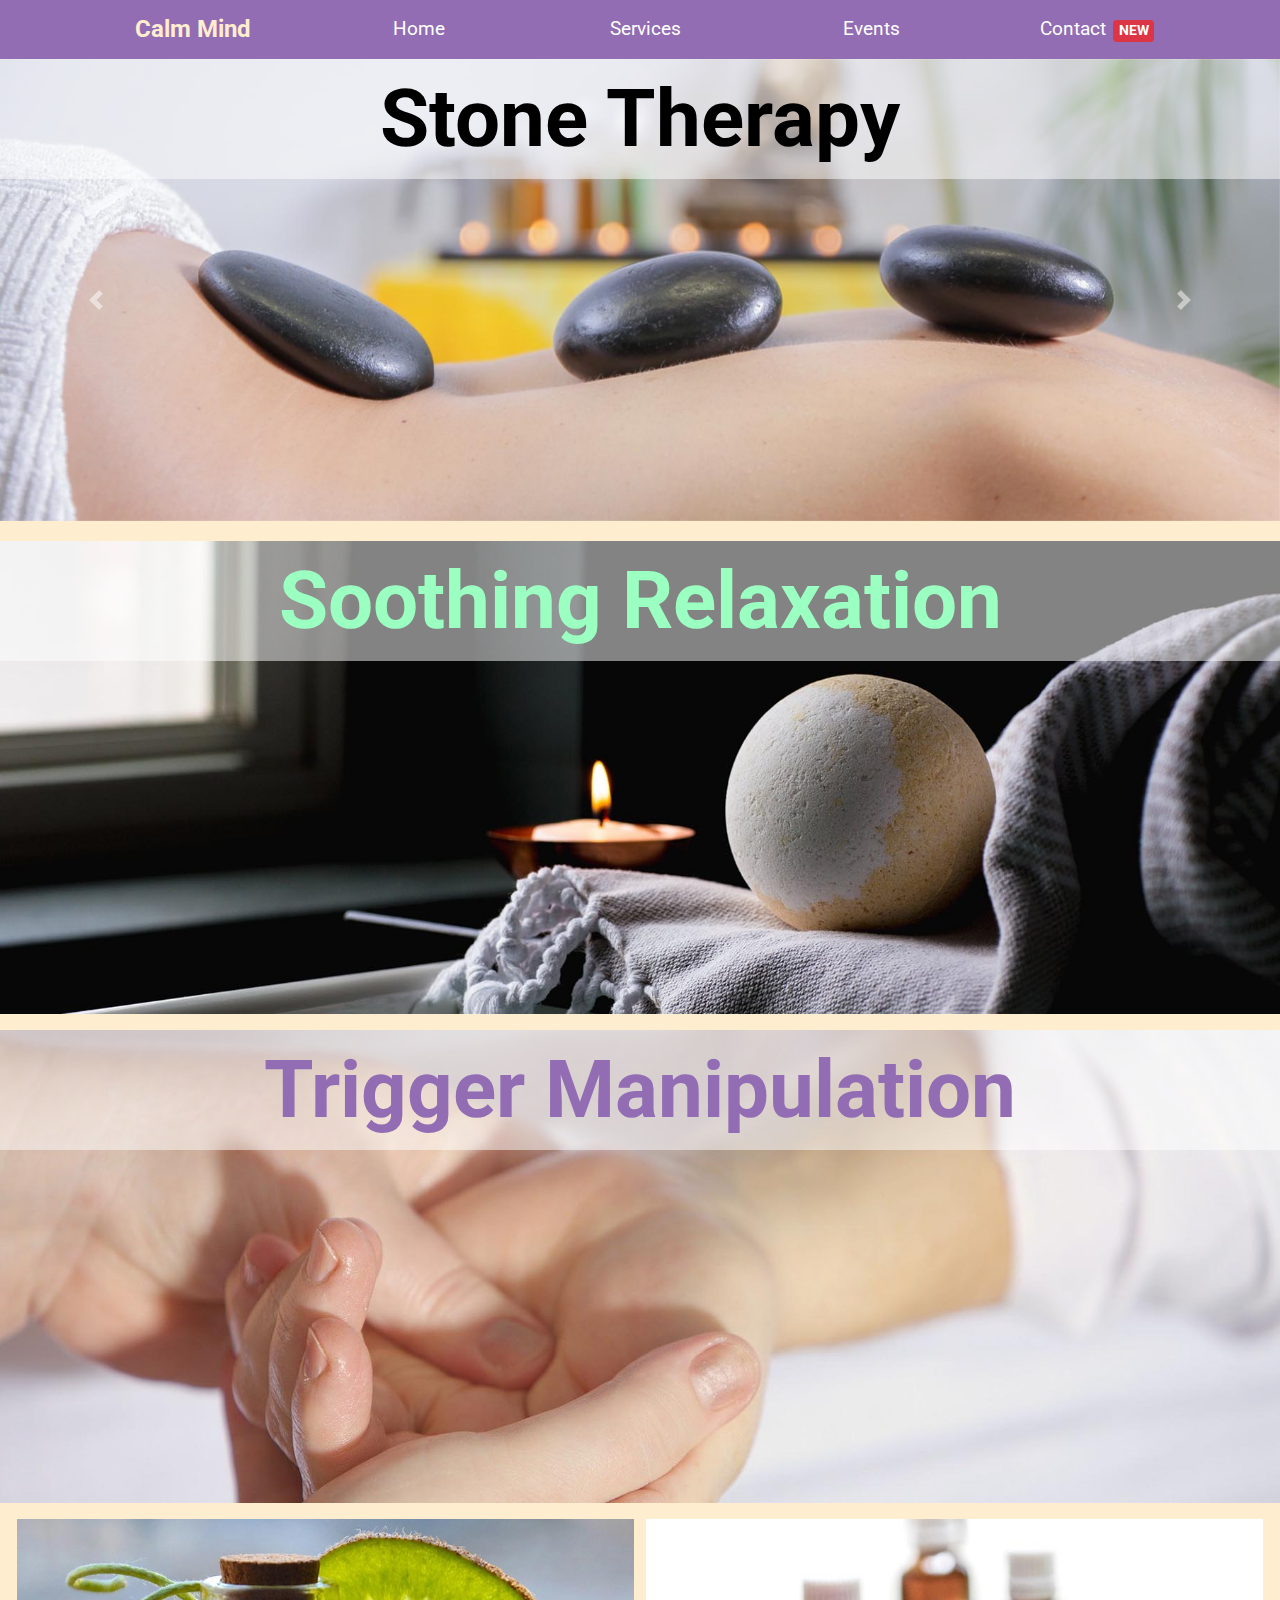
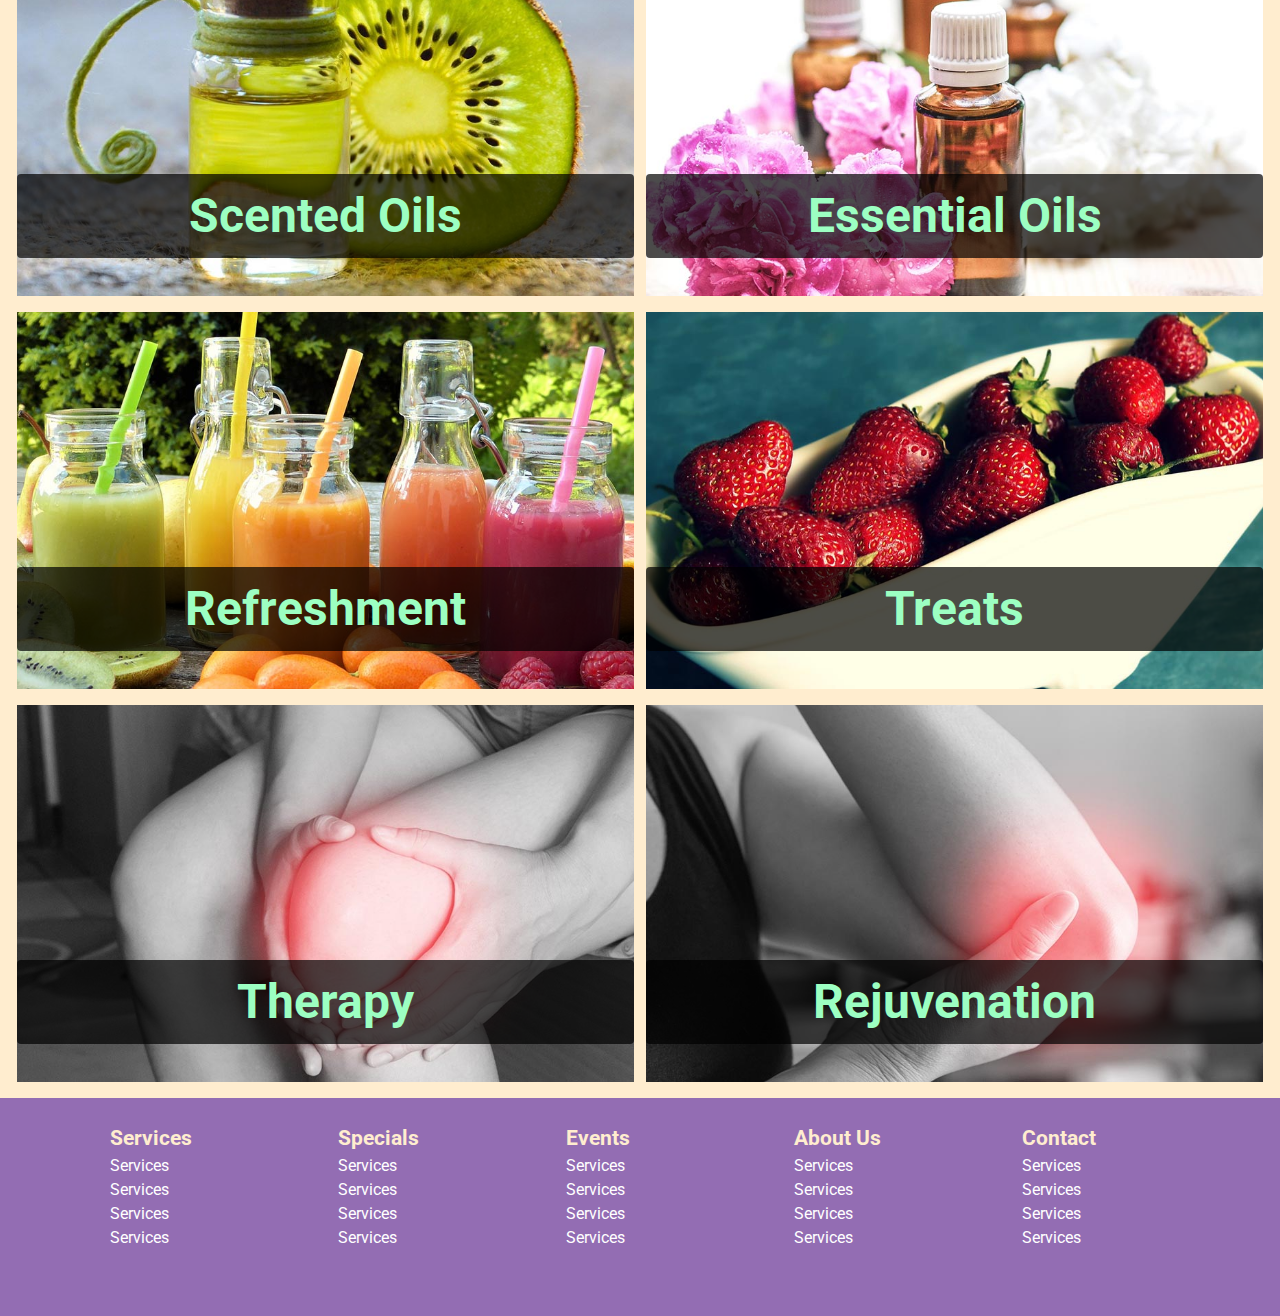
<file: index.html>
<!DOCTYPE html>
<html>
<head>
	<title>Calm Mind</title>
	<meta name="viewport" content="width=device-width, initial-scale=1">

	<link href="https://fonts.googleapis.com/css?family=Roboto:400,700&display=swap" rel="stylesheet">

	<link href="css/bootstrap.min.css" type="text/css" rel="stylesheet">
	<link href="css/index.css" type="text/css" rel="stylesheet">
	<link href="css/index.css" type="text/css" rel="stylesheet">
</head>
<body>
	
<!-- Your code here! -->

<nav>
	<div class="container-fluid navBack">
		<div class="container ">
			<div class="row">
				<div class="col menu logo">Calm Mind</div>
				<div class="col menu home">
					<a href="#">Home</a>
				</div>
				<div class="col menu">
					<a href="#">Services</a>
				</div>
				<div class="col menu">
					<a href="/events.html">Events</a>
				</div>
				<div class="col menu">
					<a href="/contact.html">Contact</a><span class="badge badge-danger bdgSpace">NEW</span>
				</div>
			</div>
		</div>
	</div>
</nav>

<main>

	<div class="container-fluid">
		<div id="carouselExampleControls" class="carousel slide banMove" data-ride="carousel">
			<div class="carousel-inner">
				<figure class="mainImg">
			
			  		<div class="carousel-item active">
						<img src="images/main-1.jpg" class="d-block w-100">
				  	</div>
			  
					<div class="carousel-item">
						<img src="images/main-1-2.jpg" class="d-block w-100">
			  		</div>
			  
					<div class="carousel-item">
						<img src="images/main-1-3.jpg" class="d-block w-100">
					</div>
					  
					<div class="tag" id="stone">Stone Therapy</div>
					
			  
				</figure>
				
			</div>
			<a class="carousel-control-prev" href="#carouselExampleControls" role="button" data-slide="prev">
				<span class="carousel-control-prev-icon" aria-hidden="true"></span>
				<span class="sr-only">Previous</span>
			  </a>
			  <a class="carousel-control-next" href="#carouselExampleControls" role="button" data-slide="next">
				<span class="carousel-control-next-icon" aria-hidden="true"></span>
				<span class="sr-only">Next</span>
			  </a>
		</div>

		<div class="row">
			<figure class="mainImg">
				<img src="images/main-2.jpg" alt="main-2">
				<div class="tag" id="sooth">Soothing Relaxation</div>
			</figure>
		</div>
		<div class="row">
			<figure class="mainImg">
				<img src="images/main-3.jpg" alt="main-3">
				<div class="tag" id="trig">Trigger Manipulation</div>
			</figure>
		</div>
	</div>

	<div class="container-fluid boxes">
		<div class="row">
			<div class="col-sm-12 col-md-6 gut">
				<figure class="mainImg">
					<img src="images/low-1.jpg" alt="low-1">
					<div>
						<a class="btn btn-primary lowTag" href="#" role="button">Scented Oils</a>
					</div>
				</figure>
			</div>
			<div class="col-sm-12 col-md-6 gut">
				<figure class="mainImg">
					<img src="images/low-2.jpg" alt="low-2">
					<div>
						<a class="btn btn-primary lowTag" href="#" role="button">Essential Oils</a>
					</div>
				</figure>
			</div>
		</div>

		<div class="row">
			<div class="col-sm-12 col-md-6 gut">
				<figure class="mainImg">
					<img src="images/low-5.jpg" alt="low-3">
					<div>
						<a class="btn btn-primary lowTag" href="#" role="button">Refreshment</a>
					</div>
				</figure>
			</div>
			<div class="col-sm-12 col-md-6 gut">
				<figure class="mainImg">
					<img src="images/low-6.jpg" alt="low-4">
					<div>
						<a class="btn btn-primary lowTag" href="#" role="button">Treats</a>
					</div>
				</figure>
			</div>
		</div>

		<div class="row">
			<div class="col-sm-12 col-md-6 gut">
				<figure class="mainImg">
					<img src="images/low-3.jpg" alt="low-5">
					<div>
						<a class="btn btn-primary lowTag" href="#" role="button">Therapy</a>
					</div>
				</figure>
			</div>
			<div class="col-sm-12 col-md-6 gut">
				<figure class="mainImg">
					<img src="images/low-4.jpg" alt="low-6">
					<div>
						<a class="btn btn-primary lowTag" href="#" role="button">Rejuvenation</a>
					</div>				
				</figure>
			</div>
		</div>

	</div>

</main>

<footer>
	<div class="container-fluid footBack">
		<div class="container">
			<div class="row">
				<div class="col menuFoot">
					<ul>
						<l1 class="footHead">Services</l1><br>
						<l1><a href="#">Services</a></l1><br>
						<l1><a href="#">Services</a></l1><br>
						<l1><a href="#">Services</a></l1><br>
						<l1><a href="#">Services</a></l1><br>
					</ul>
				</div>
				<div class="col menuFoot">
					<ul>
						<l1 class="footHead">Specials</l1><br>
						<l1><a href="#">Services</a></l1><br>
						<l1><a href="#">Services</a></l1><br>
						<l1><a href="#">Services</a></l1><br>
						<l1><a href="#">Services</a></l1><br>
					</ul>
				</div>
				<div class="col menuFoot">
					<ul>
						<l1 class="footHead">Events</l1><br>
						<l1><a href="#">Services</a></l1><br>
						<l1><a href="#">Services</a></l1><br>
						<l1><a href="#">Services</a></l1><br>
						<l1><a href="#">Services</a></l1><br>
					</ul>
				</div>
				<div class="col menuFoot">
					<ul>
						<l1 class="footHead">About Us</l1><br>
						<l1><a href="#">Services</a></l1><br>
						<l1><a href="#">Services</a></l1><br>
						<l1><a href="#">Services</a></l1><br>
						<l1><a href="#">Services</a></l1><br>
					</ul>
				</div>
				<div class="col menuFoot">
					<ul>
						<l1 class="footHead">Contact</l1><br>
						<l1><a href="#">Services</a></l1><br>
						<l1><a href="#">Services</a></l1><br>
						<l1><a href="#">Services</a></l1><br>
						<l1><a href="#">Services</a></l1><br>
					</ul>
				</div>
			</div>
		</div>
	</div>
</footer>


	

<script type="text/javascript" src="js/jquery.js"></script>
<script type="text/javascript" src="js/bootstrap.min.js"></script>
<script src="js/gsap.min.js"></script>
<script type="text/javascript" src="js/index.js"></script>

</body>
</html>
</file>
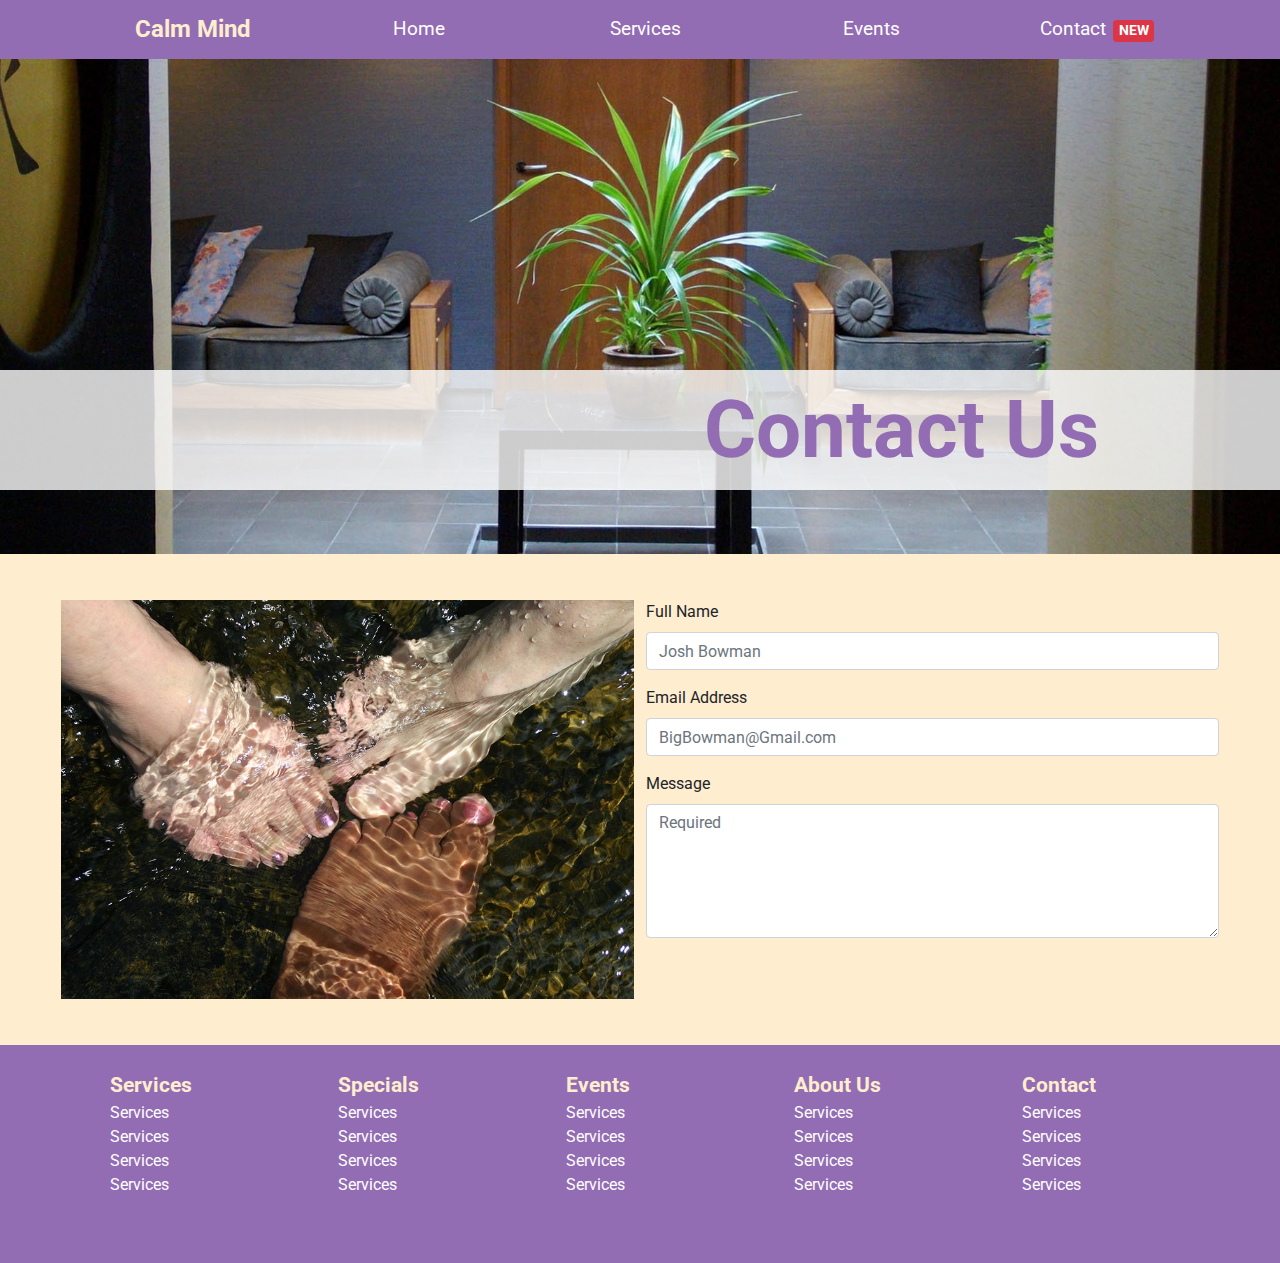
<file: contact.html>
<!DOCTYPE html>
<html>
<head>
	<title>Calm Mind - Events</title>
	<meta name="viewport" content="width=device-width, initial-scale=1">

	<link href="https://fonts.googleapis.com/css?family=Roboto:400,700&display=swap" rel="stylesheet">

	<link href="css/bootstrap.min.css" type="text/css" rel="stylesheet">
	<link href="css/index.css" type="text/css" rel="stylesheet">
</head>
<body>
	
<!-- Your code here! -->

<nav>
	<div class="container-fluid navBack">
		<div class="container ">
			<div class="row">
				<div class="col menu logo">Calm Mind</div>
				<div class="col menu">
					<a href="/index.html">Home</a>
				</div>
				<div class="col menu">
					<a href="#">Services</a>
				</div>
				<div class="col menu">
					<a href="/events.html">Events</a>
				</div>
				<div class="col menu">
					<a href="#">Contact</a><span class="badge badge-danger bdgSpace">NEW</span>
				</div>
			</div>
		</div>
	</div>
</nav>

<main>

	<div class="container-fluid">
		<div class="row">
			<figure class="mainImg">
				<img src="images/contact-main.jpg">
				<div class="eventTag">Contact Us</div>
			</figure>
		</div>
    </div>
    
    <div class="container tact">
        <div class="row">
            <div class="col-sm-12 col-md-6 gut">
				<figure class="mainImg">
                <img src="images/contact-1.jpg">
                </figure>
             </div>

             <div class="col-sm-12 col-md-6 gut">
                 <form>
                     <div class="form-group">
                         <label for="fullnameinput">Full Name</label>
                         <input type="text" class="form-control" id="fullnameinput" placeholder="Josh Bowman">
                    </div>

                    <div class="form-group">
                        <label for="emailinput">Email Address</label>
                        <input type="email" class="form-control" id="emailinput" placeholder="BigBowman@Gmail.com">
                    </div>

                    <div class="form-group">
                        <label for="messageArea">Message</label>
                        <textarea class="form-control messType" id="messageArea" rows="5" placeholder="Required"></textarea>
                    </div>

                    <button type="submit" class="btn btn-primary mb-2 messBut">Send Message</button>
                 </form>
             </div>

        </div>


    </div>

	

</main>

<footer>
	<div class="container-fluid footBack">
		<div class="container">
			<div class="row">
				<div class="col menuFoot">
					<ul>
						<l1 class="footHead">Services</l1><br>
						<l1><a href="#">Services</a></l1><br>
						<l1><a href="#">Services</a></l1><br>
						<l1><a href="#">Services</a></l1><br>
						<l1><a href="#">Services</a></l1><br>
					</ul>
				</div>
				<div class="col menuFoot">
					<ul>
						<l1 class="footHead">Specials</l1><br>
						<l1><a href="#">Services</a></l1><br>
						<l1><a href="#">Services</a></l1><br>
						<l1><a href="#">Services</a></l1><br>
						<l1><a href="#">Services</a></l1><br>
					</ul>
				</div>
				<div class="col menuFoot">
					<ul>
						<l1 class="footHead">Events</l1><br>
						<l1><a href="#">Services</a></l1><br>
						<l1><a href="#">Services</a></l1><br>
						<l1><a href="#">Services</a></l1><br>
						<l1><a href="#">Services</a></l1><br>
					</ul>
				</div>
				<div class="col menuFoot">
					<ul>
						<l1 class="footHead">About Us</l1><br>
						<l1><a href="#">Services</a></l1><br>
						<l1><a href="#">Services</a></l1><br>
						<l1><a href="#">Services</a></l1><br>
						<l1><a href="#">Services</a></l1><br>
					</ul>
				</div>
				<div class="col menuFoot">
					<ul>
						<l1 class="footHead">Contact</l1><br>
						<l1><a href="#">Services</a></l1><br>
						<l1><a href="#">Services</a></l1><br>
						<l1><a href="#">Services</a></l1><br>
						<l1><a href="#">Services</a></l1><br>
					</ul>
				</div>
			</div>
		</div>
	</div>
</footer>


	

<script type="text/javascript" src="js/jquery.js"></script>
<script type="text/javascript" src="js/bootstrap.min.js"></script>
<script src="js/gsap.min.js"></script>
<script type="text/javascript" src="js/index.js"></script>

</body>
</html>
</file>
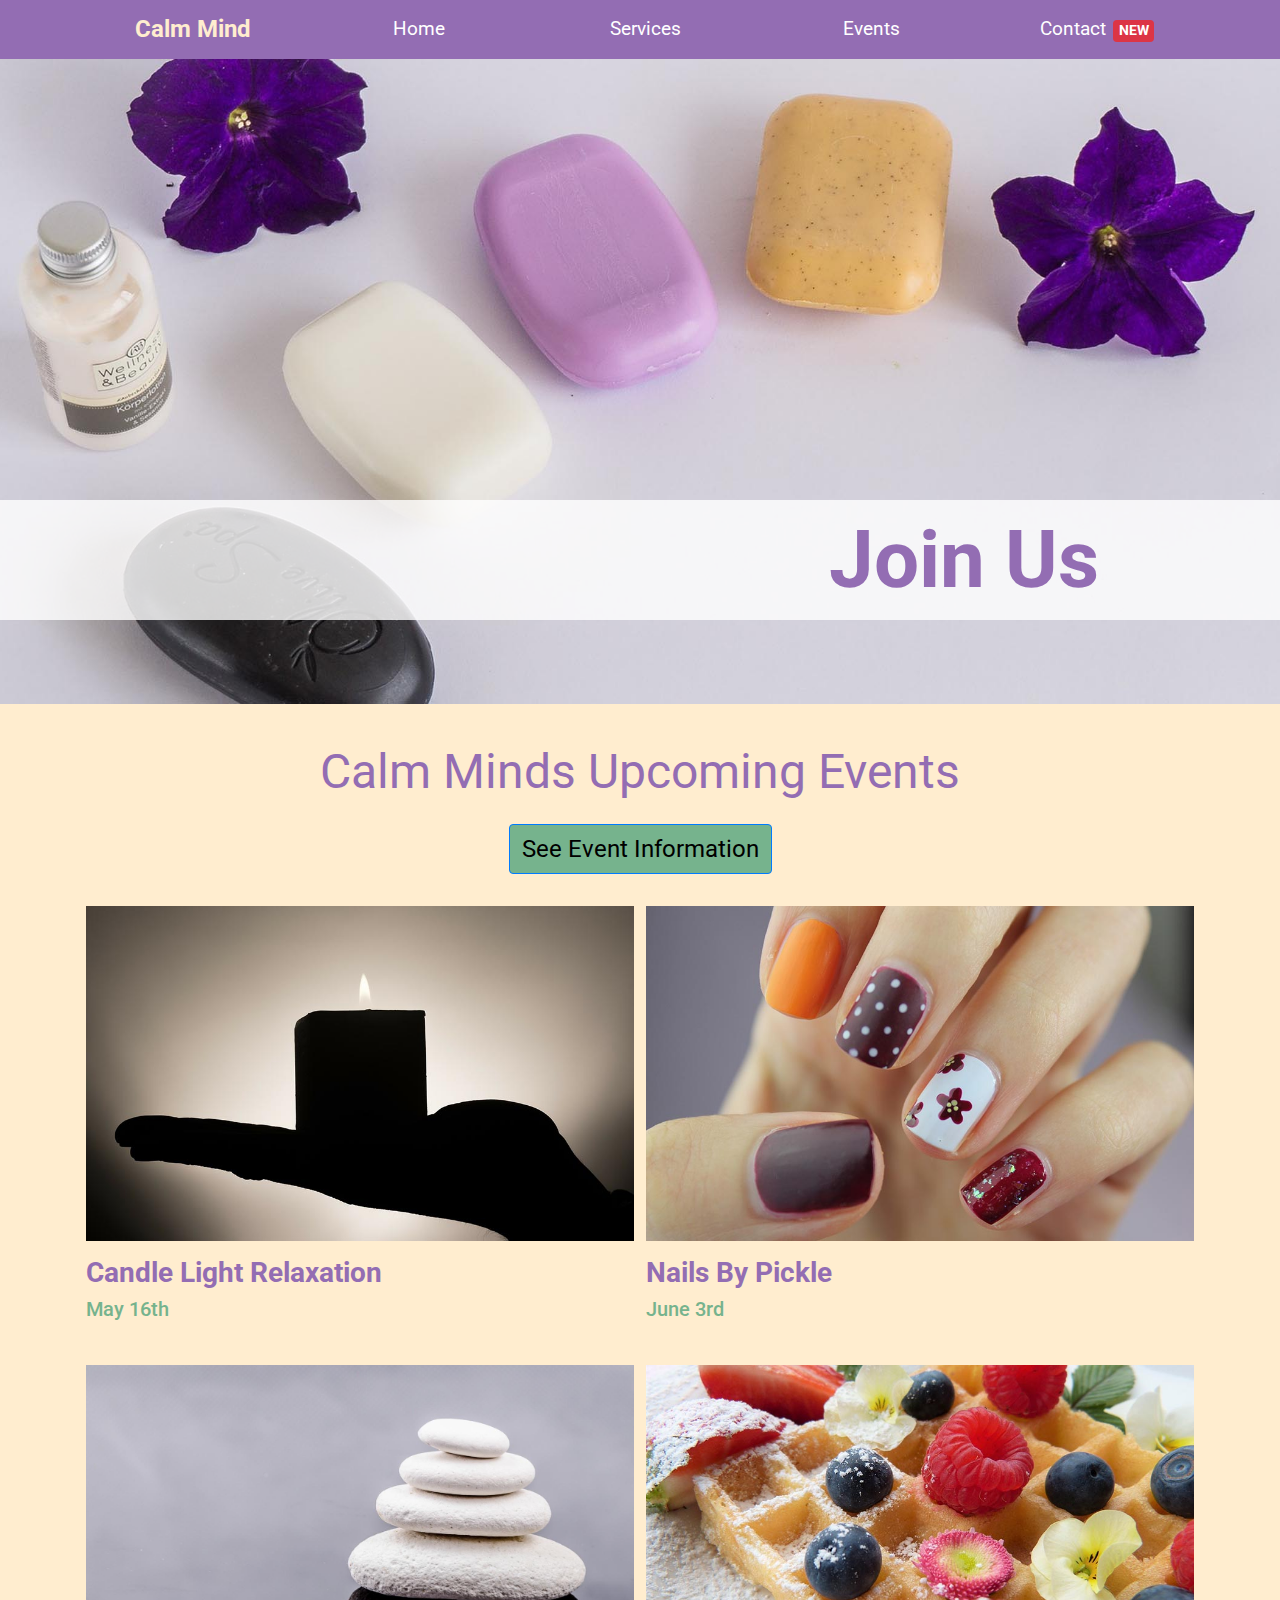
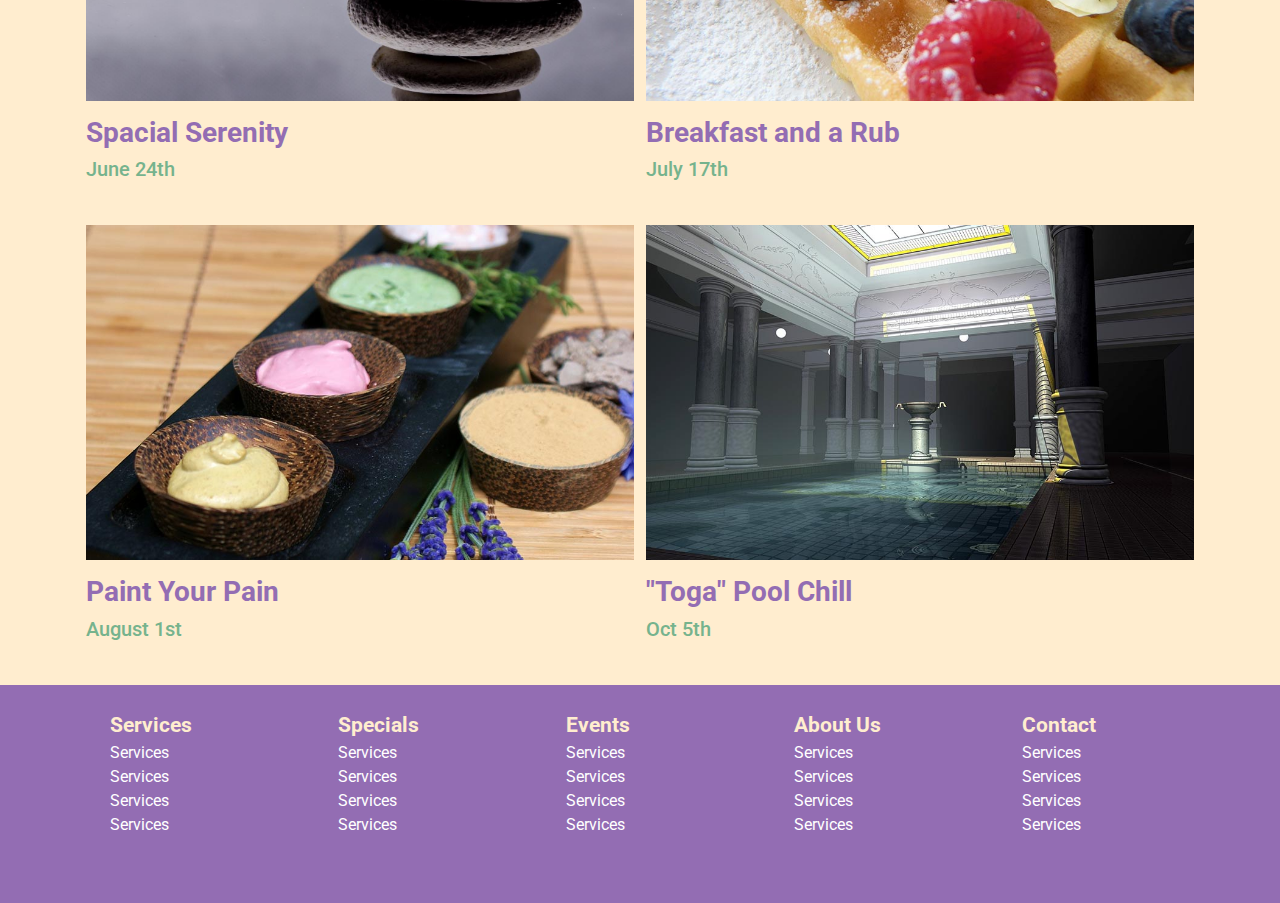
<file: events.html>
<!DOCTYPE html>
<html>
<head>
	<title>Calm Mind - Events</title>
	<meta name="viewport" content="width=device-width, initial-scale=1">

	<link href="https://fonts.googleapis.com/css?family=Roboto:400,700&display=swap" rel="stylesheet">

	<link href="css/bootstrap.min.css" type="text/css" rel="stylesheet">
	<link href="css/index.css" type="text/css" rel="stylesheet">
</head>
<body>
	
<!-- Your code here! -->

<nav>
	<div class="container-fluid navBack">
		<div class="container ">
			<div class="row">
				<div class="col menu logo">Calm Mind</div>
				<div class="col menu">
					<a href="/index.html">Home</a>
				</div>
				<div class="col menu">
					<a href="#">Services</a>
				</div>
				<div class="col menu">
					<a href="#">Events</a>
				</div>
				<div class="col menu">
					<a href="/contact.html">Contact</a><span class="badge badge-danger bdgSpace">NEW</span>
				</div>
			</div>
		</div>
	</div>
</nav>

<main>

	<div class="container-fluid">
		<div class="row">
			<figure class="mainImg">
				<img src="images/event-main.jpg" alt="main-1">
				<div class="eventTag">Join Us</div>
			</figure>
		</div>
	</div>

	<div class="container boxes">
        <div class="row">
            <div class="col upcoming">
                Calm Minds Upcoming Events
            </div>

            
        </div>
        <div class="row">
            <div class="col info">
                <p>
                    <a class="btn btn-primary btnColor" data-toggle="collapse" href="#collapseExample" role="button" aria-expanded="false" aria-controls="collapseExample">
                        See Event Information
                    </a>
                </p>
            </div>
        </div>

		<div class="row">
			<div class="col-sm-12 col-md-6 gut">
				<figure class="mainImg">
					<img src="images/event-1.jpg" alt="low-1">
                    <div class="eventText">
                        <h3>Candle Light Relaxation </h3>
                        <h5>May 16th</h5>
                            <div class="collapse" id="collapseExample">
                                <div class="card card-body">
                                    Assertively benchmark business quality vectors via team driven products. Enthusiastically maintain impactful applications vis-a-vis enterprise-wide collaboration and idea-sharing. Anim pariatur cliche reprehenderit, enim eiusmod high life accusamus terry richardson ad squid. Nihil anim keffiyeh helvetica, craft beer labore wes anderson cred nesciunt sapiente ea proident.
                                </div>
                            </div>
                    </div>
				</figure>
			</div>
			<div class="col-sm-12 col-md-6 gut">
				<figure class="mainImg">
					<img src="images/event-2.jpg" alt="low-2">
                    <div class="eventText">
                        <h3>Nails By Pickle</h3>
                        <h5>June 3rd</h5>
                            <div class="collapse" id="collapseExample">
                                <div class="card card-body">
                                    Assertively benchmark business quality vectors via team driven products. Enthusiastically maintain impactful applications vis-a-vis enterprise-wide collaboration and idea-sharing. Anim pariatur cliche reprehenderit, enim eiusmod high life accusamus terry richardson ad squid. Nihil anim keffiyeh helvetica, craft beer labore wes anderson cred nesciunt sapiente ea proident.
                                </div>
                            </div>
                    </div>
				</figure>
			</div>
		</div>

		<div class="row">
			<div class="col-sm-12 col-md-6 gut">
				<figure class="mainImg">
					<img src="images/event-3.jpg" alt="low-3">
                    <div class="eventText">
                        <h3>Spacial Serenity </h3>
                        <h5>June 24th</h5>
                        <div class="collapse" id="collapseExample">
                            <div class="card card-body">
                                Assertively benchmark business quality vectors via team driven products. Enthusiastically maintain impactful applications vis-a-vis enterprise-wide collaboration and idea-sharing. Anim pariatur cliche reprehenderit, enim eiusmod high life accusamus terry richardson ad squid. Nihil anim keffiyeh helvetica, craft beer labore wes anderson cred nesciunt sapiente ea proident.
                            </div>
                        </div>
                    </div>
				</figure>
			</div>
			<div class="col-sm-12 col-md-6 gut">
				<figure class="mainImg">
					<img src="images/event-4.jpg" alt="low-4">
                    <div class="eventText">
                        <h3>Breakfast and a Rub</h3>
                        <h5>July 17th</h5>
                        <div class="collapse" id="collapseExample">
                            <div class="card card-body">
                                Assertively benchmark business quality vectors via team driven products. Enthusiastically maintain impactful applications vis-a-vis enterprise-wide collaboration and idea-sharing. Anim pariatur cliche reprehenderit, enim eiusmod high life accusamus terry richardson ad squid. Nihil anim keffiyeh helvetica, craft beer labore wes anderson cred nesciunt sapiente ea proident.
                            </div>
                        </div>
                    </div>
				</figure>
			</div>
		</div>

		<div class="row">
			<div class="col-sm-12 col-md-6 gut">
				<figure class="mainImg">
					<img src="images/event-5.jpg" alt="low-5">
                    <div class="eventText">
                        <h3>Paint Your Pain</h3>
                        <h5>August 1st</h5>
                        <div class="collapse" id="collapseExample">
                            <div class="card card-body">
                                Assertively benchmark business quality vectors via team driven products. Enthusiastically maintain impactful applications vis-a-vis enterprise-wide collaboration and idea-sharing. Anim pariatur cliche reprehenderit, enim eiusmod high life accusamus terry richardson ad squid. Nihil anim keffiyeh helvetica, craft beer labore wes anderson cred nesciunt sapiente ea proident.
                            </div>
                        </div>
                    </div>
				</figure>
			</div>
			<div class="col-sm-12 col-md-6 gut">
				<figure class="mainImg">
					<img src="images/event-6.jpg" alt="low-6">
                    <div class="eventText">
                        <h3>"Toga" Pool Chill </h3>
                        <h5>Oct 5th</h5>
                        <div class="collapse" id="collapseExample">
                            <div class="card card-body">
                                Assertively benchmark business quality vectors via team driven products. Enthusiastically maintain impactful applications vis-a-vis enterprise-wide collaboration and idea-sharing. Anim pariatur cliche reprehenderit, enim eiusmod high life accusamus terry richardson ad squid. Nihil anim keffiyeh helvetica, craft beer labore wes anderson cred nesciunt sapiente ea proident.
                            </div>
                        </div>
                    </div>
				</figure>
			</div>
		</div>

	</div>

</main>

<footer>
	<div class="container-fluid footBack">
		<div class="container">
			<div class="row">
				<div class="col menuFoot">
					<ul>
						<l1 class="footHead">Services</l1><br>
						<l1><a href="#">Services</a></l1><br>
						<l1><a href="#">Services</a></l1><br>
						<l1><a href="#">Services</a></l1><br>
						<l1><a href="#">Services</a></l1><br>
					</ul>
				</div>
				<div class="col menuFoot">
					<ul>
						<l1 class="footHead">Specials</l1><br>
						<l1><a href="#">Services</a></l1><br>
						<l1><a href="#">Services</a></l1><br>
						<l1><a href="#">Services</a></l1><br>
						<l1><a href="#">Services</a></l1><br>
					</ul>
				</div>
				<div class="col menuFoot">
					<ul>
						<l1 class="footHead">Events</l1><br>
						<l1><a href="#">Services</a></l1><br>
						<l1><a href="#">Services</a></l1><br>
						<l1><a href="#">Services</a></l1><br>
						<l1><a href="#">Services</a></l1><br>
					</ul>
				</div>
				<div class="col menuFoot">
					<ul>
						<l1 class="footHead">About Us</l1><br>
						<l1><a href="#">Services</a></l1><br>
						<l1><a href="#">Services</a></l1><br>
						<l1><a href="#">Services</a></l1><br>
						<l1><a href="#">Services</a></l1><br>
					</ul>
				</div>
				<div class="col menuFoot">
					<ul>
						<l1 class="footHead">Contact</l1><br>
						<l1><a href="#">Services</a></l1><br>
						<l1><a href="#">Services</a></l1><br>
						<l1><a href="#">Services</a></l1><br>
						<l1><a href="#">Services</a></l1><br>
					</ul>
				</div>
			</div>
		</div>
	</div>
</footer>


	

<script type="text/javascript" src="js/jquery.js"></script>
<script type="text/javascript" src="js/bootstrap.min.js"></script>
<script src="js/gsap.min.js"></script>
<script type="text/javascript" src="js/index.js"></script>

</body>
</html>
</file>
<file: css/index.css>
.clear {
  clear: both;
}
body {
  font-family: 'Roboto', sans-serif;
  font-size: 16px;
}
.navBack {
  background-color: #936DB3;
}
.menu {
  text-align: center;
  padding: 15px 0px;
  font-size: 1.2rem;
}
.logo {
  color: #FFEDCF;
  font-size: 1.5rem;
  font-weight: 700;
  padding: 11px 0px 11px 10px;
}
.menu a {
  text-decoration: none;
  color: white;
}
.menu a:hover {
  color: #9CFFC2;
}
.bdgSpace {
  margin-left: 7px;
  margin-bottom: -10px;
}
.mainImg img {
  max-width: 100%;
}
.container-fluid {
  padding: 0px;
}
main {
  background-color: #FFEDCF;
}
.boxes {
  padding: 0 2%;
}
.gut {
  padding: 0 0.5%;
  margin: 0px;
}
figure {
  position: relative;
}
.banMove {
  padding-bottom: 20px;
}
.tag {
  position: absolute;
  text-align: center;
  top: 0%;
  font-size: 5rem;
  width: 100%;
  font-weight: 700;
  background-color: rgba(255, 255, 255, 0.5);
}
@media (max-width: 850px) {
  .tag {
    font-size: 4rem;
  }
}
@media (max-width: 600px) {
  .tag {
    font-size: 2.5rem;
  }
}
#stone {
  color: black;
}
#sooth {
  color: #9CFFC2;
}
#trig {
  color: #936DB3;
}
.lowTag {
  position: absolute;
  text-align: center;
  bottom: 10%;
  font-size: 3rem;
  width: 100%;
  font-weight: 700;
  background-color: rgba(0, 0, 0, 0.7);
  color: #9CFFC2;
  border: none;
}
.lowTag:hover {
  background-color: #FFEDCF;
  color: #936DB3;
}
.eventTag {
  position: absolute;
  text-align: right;
  padding-right: 15%;
  bottom: 13%;
  font-size: 5rem;
  width: 100%;
  font-weight: 700;
  background-color: rgba(255, 255, 255, 0.5);
  color: #76B38D;
}
.upcoming {
  text-align: center;
  font-size: 3rem;
  color: #936DB3;
  padding: 1rem;
}
.info {
  text-align: center;
  padding-bottom: 1rem;
}
.btnColor {
  background-color: #76B38D;
  font-size: 1.5rem;
  color: black;
}
.info a:hover {
  background-color: #936DB3;
}
.eventText {
  padding-top: 15px;
  padding-bottom: 20px;
}
.eventText h3 {
  color: #936DB3;
  font-weight: 700;
}
.eventText h5 {
  color: #76B38D;
}
.eventTag {
  position: absolute;
  text-align: right;
  padding-right: 15%;
  bottom: 13%;
  font-size: 5rem;
  width: 100%;
  font-weight: 700;
  background-color: rgba(255, 255, 255, 0.8);
  color: #936DB3;
}
.tact {
  padding: 30px 0px;
}
.messBut {
  opacity: 0;
}
.footBack {
  background-color: #936DB3;
  padding-top: 10px;
  padding-bottom: 35px;
}
.menuFoot {
  padding: 15px 0px;
}
.menuFoot a {
  text-decoration: none;
  color: white;
}
.menuFoot a:hover {
  color: #9CFFC2;
}
.footHead {
  color: #FFEDCF;
  font-weight: 700;
  font-size: 1.3rem;
}
</file>
